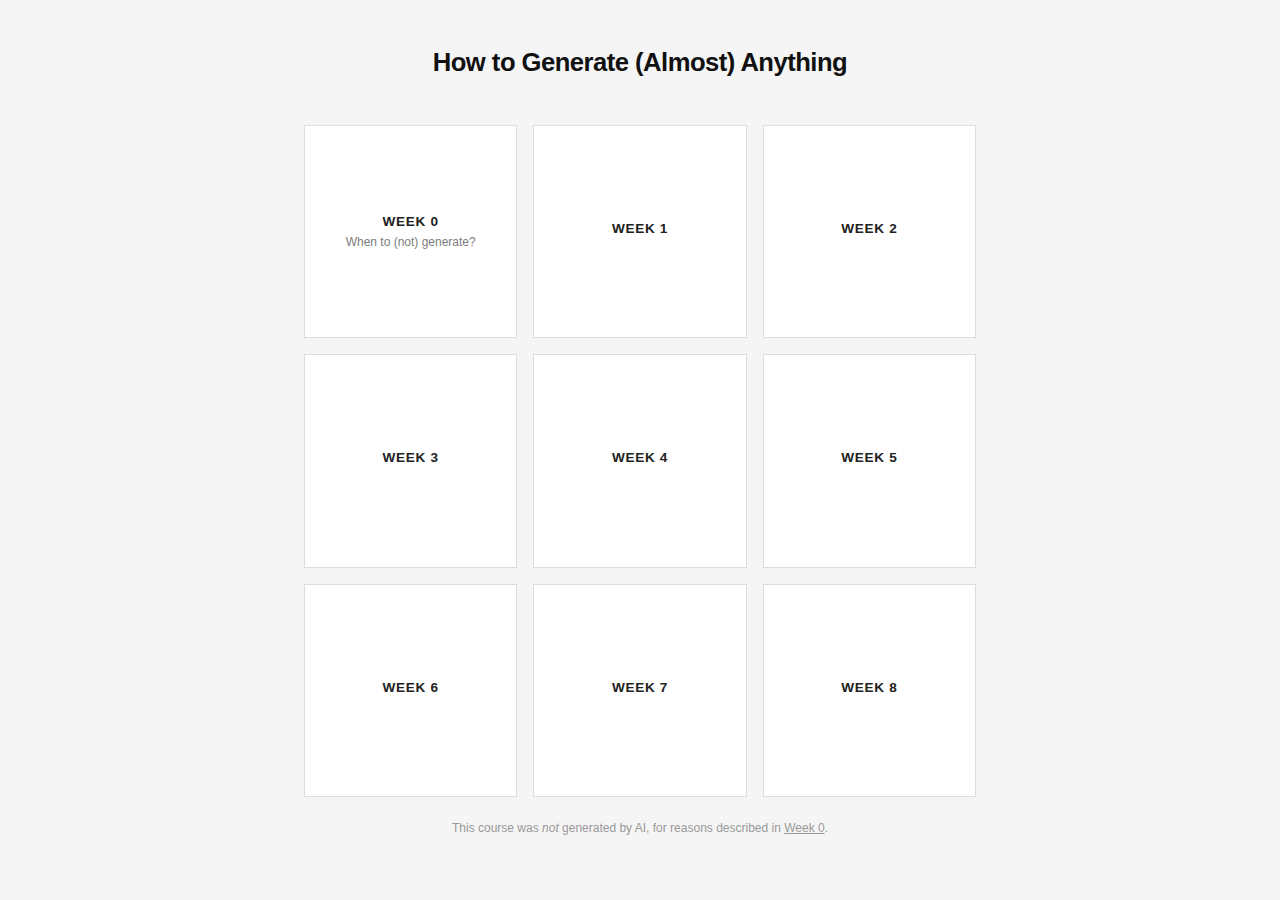
<file: index.html>
<!DOCTYPE html>
<html lang="en">
<head>
  <meta charset="UTF-8">
  <meta name="viewport" content="width=device-width, initial-scale=1.0">
  <title>How to Generate (Almost) Anything</title>
  <link rel="stylesheet" href="style.css">
</head>
<body>
  <header>
    <h1>How to Generate (Almost) Anything</h1>
  </header>
  <main>
    <div class="grid">
      <a href="weeks/week0.html" class="week-card">
        <span class="week-number">Week 0</span>
        <span class="week-title">When to (not) generate?</span>
      </a>
      <a href="weeks/week1.html" class="week-card">
        <span class="week-number">Week 1</span>
        <span class="week-title"></span>
      </a>
      <a href="weeks/week2.html" class="week-card">
        <span class="week-number">Week 2</span>
        <span class="week-title"></span>
      </a>
      <a href="weeks/week3.html" class="week-card">
        <span class="week-number">Week 3</span>
        <span class="week-title"></span>
      </a>
      <a href="weeks/week4.html" class="week-card">
        <span class="week-number">Week 4</span>
        <span class="week-title"></span>
      </a>
      <a href="weeks/week5.html" class="week-card">
        <span class="week-number">Week 5</span>
        <span class="week-title"></span>
      </a>
      <a href="weeks/week6.html" class="week-card">
        <span class="week-number">Week 6</span>
        <span class="week-title"></span>
      </a>
      <a href="weeks/week7.html" class="week-card">
        <span class="week-number">Week 7</span>
        <span class="week-title"></span>
      </a>
      <a href="weeks/week8.html" class="week-card">
        <span class="week-number">Week 8</span>
        <span class="week-title"></span>
      </a>
    </div>
    <p class="footnote">This course was <em>not</em> generated by AI, for reasons described in <a href="weeks/week0.html">Week 0</a>.</p>
  </main>
</body>
</html>
</file>
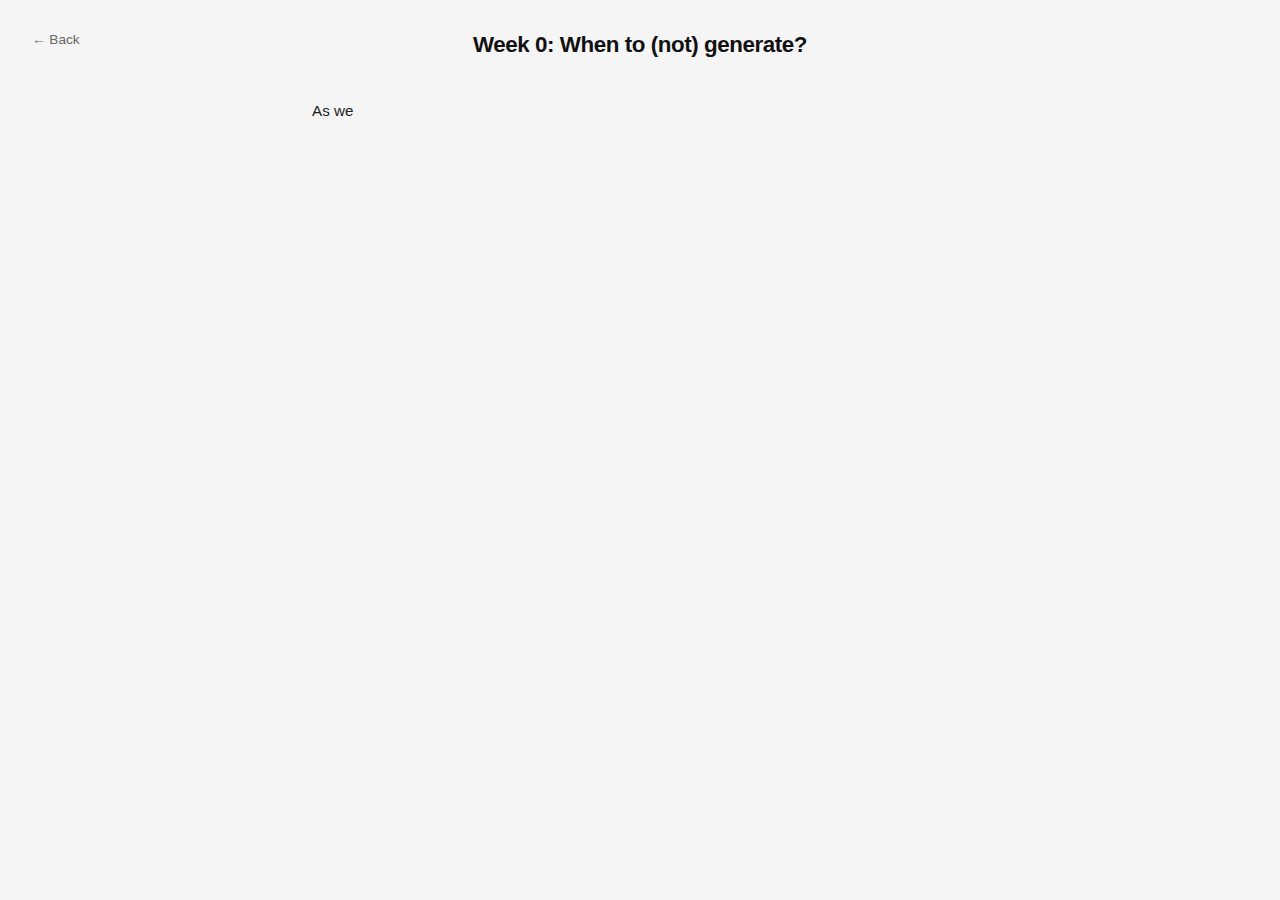
<file: weeks/week0.html>
<!DOCTYPE html>
<html lang="en">
<head>
  <meta charset="UTF-8">
  <meta name="viewport" content="width=device-width, initial-scale=1.0">
  <title>Week 0 — When to (not) generate?</title>
  <link rel="stylesheet" href="../style.css">
  <link rel="stylesheet" href="../week.css">
</head>
<body>
  <header>
    <a href="../index.html" class="back">&larr; Back</a>
    <h1>Week 0: When to (not) generate?</h1>
  </header>
  <main class="week-content">
    As we 
  </main>
</body>
</html>
</file>
<file: style.css>
* {
  margin: 0;
  padding: 0;
  box-sizing: border-box;
}

body {
  font-family: "Helvetica Neue", Helvetica, Arial, sans-serif;
  background: #f5f5f5;
  color: #222;
  min-height: 100vh;
}

header {
  padding: 3rem 2rem 2rem;
  text-align: center;
}

header h1 {
  font-size: 1.6rem;
  font-weight: 600;
  letter-spacing: -0.02em;
  color: #111;
}

main {
  max-width: 720px;
  margin: 0 auto;
  padding: 1rem 1.5rem 4rem;
}

.grid {
  display: grid;
  grid-template-columns: repeat(3, 1fr);
  gap: 1rem;
}

.week-card {
  aspect-ratio: 1;
  background: #fff;
  border: 1px solid #ddd;
  display: flex;
  flex-direction: column;
  align-items: center;
  justify-content: center;
  text-decoration: none;
  color: #222;
  transition: background 0.15s, border-color 0.15s;
}

.week-card:hover {
  background: #222;
  border-color: #222;
  color: #f5f5f5;
}

.week-number {
  font-size: 0.85rem;
  font-weight: 600;
  text-transform: uppercase;
  letter-spacing: 0.05em;
}

.week-title {
  font-size: 0.75rem;
  margin-top: 0.4rem;
  opacity: 0.6;
  text-align: center;
  padding: 0 0.5rem;
}

.footnote {
  margin-top: 1.5rem;
  font-size: 0.75rem;
  color: #999;
  text-align: center;
}

.footnote a {
  color: #999;
}

.footnote a:hover {
  color: #222;
}

@media (max-width: 600px) {
  header h1 {
    font-size: 1.2rem;
  }
  main {
    padding: 1rem;
  }
  .grid {
    grid-template-columns: 1fr;
    gap: 0.6rem;
  }
}
</file>
<file: week.css>
header {
  position: relative;
  padding: 2rem 2rem 1.5rem;
}

header .back {
  position: absolute;
  top: 2rem;
  left: 2rem;
  font-size: 0.85rem;
  color: #666;
  text-decoration: none;
}

header .back:hover {
  color: #111;
}

header h1 {
  font-size: 1.4rem;
}

.subtitle {
  margin-top: 0.3rem;
  font-size: 0.9rem;
  color: #666;
  text-align: center;
}

.week-content {
  max-width: 720px;
  margin: 0 auto;
  padding: 1rem 2rem 4rem;
  font-size: 0.95rem;
  line-height: 1.7;
}
</file>
